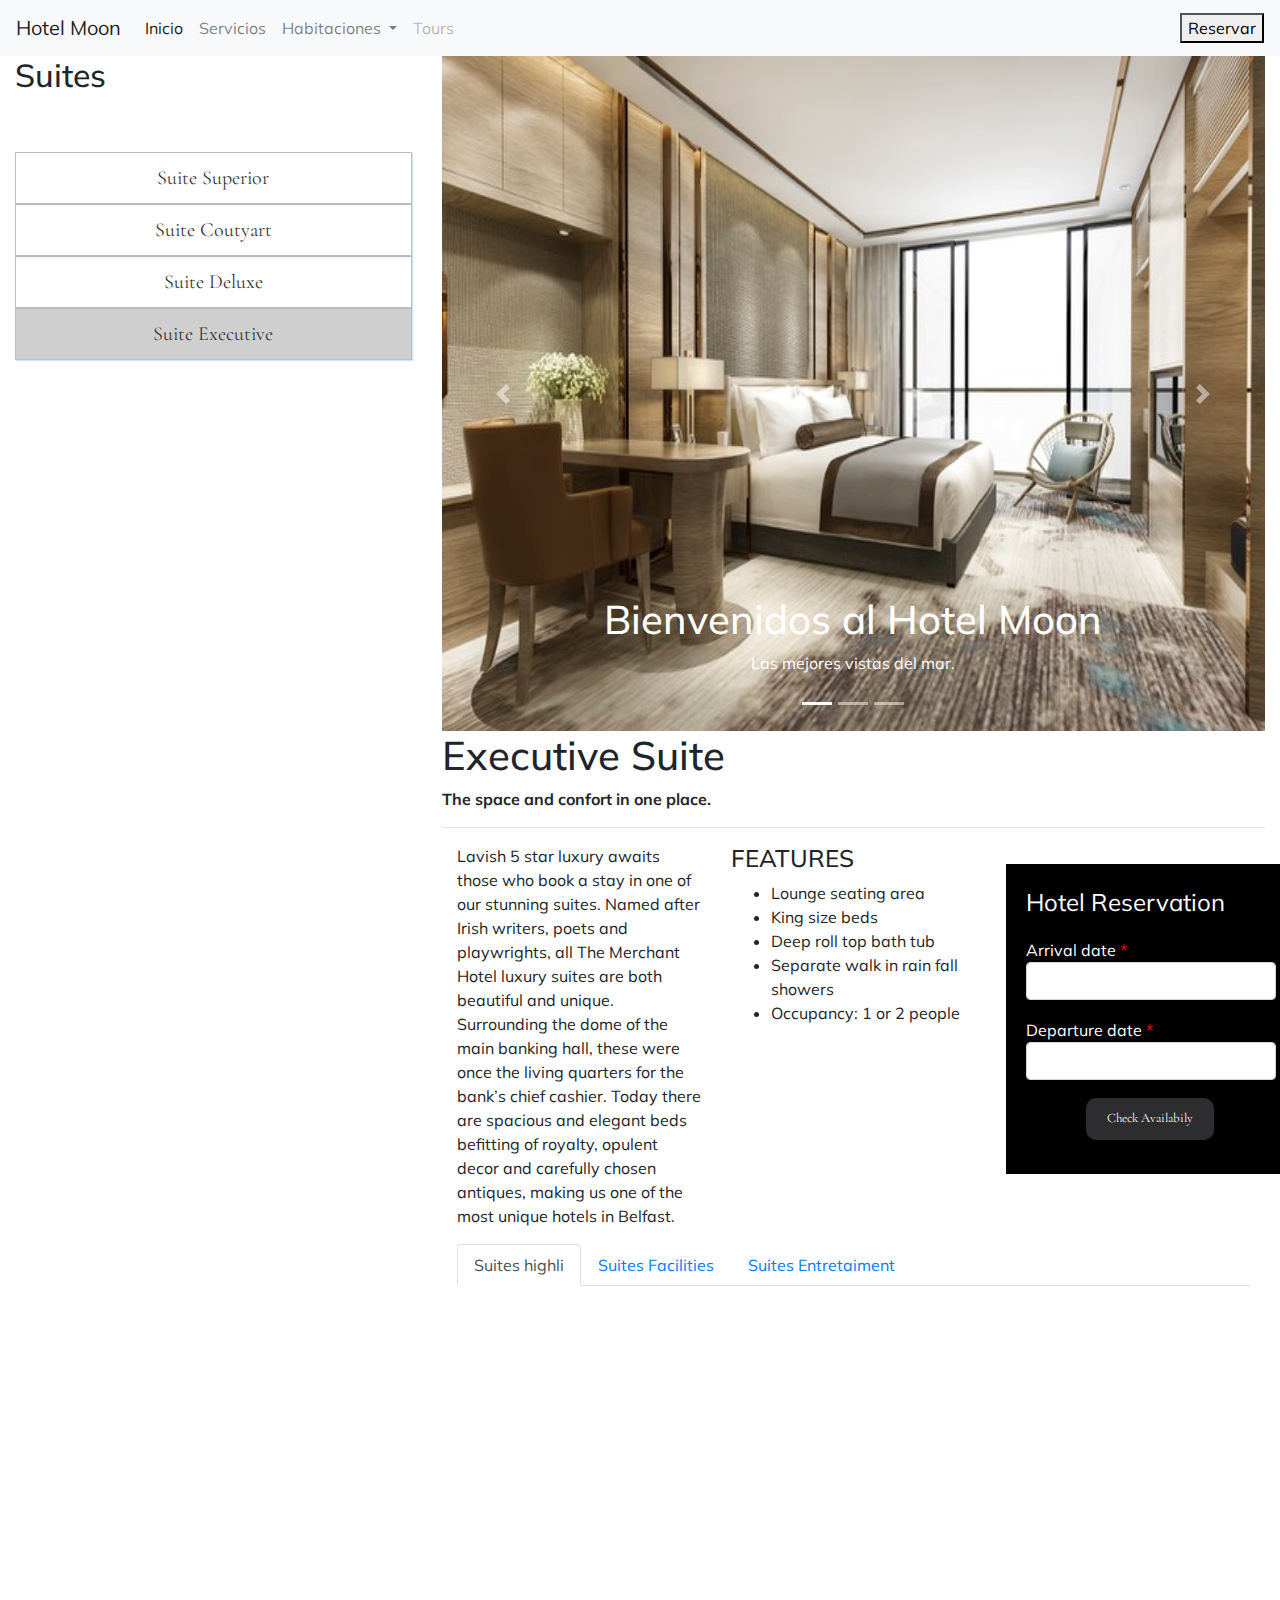
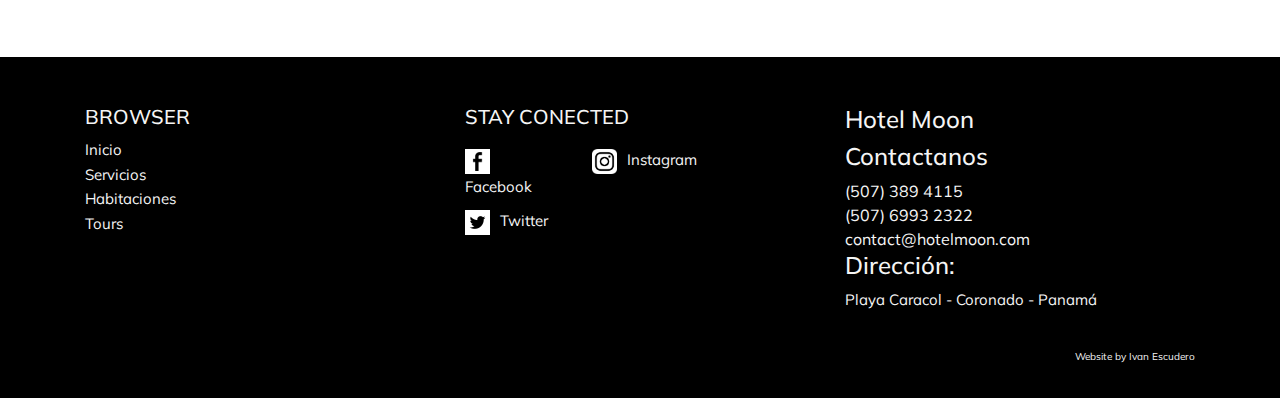
<file: suites.html>
<!DOCTYPE html>
<html>
<head>
	<title>The Suites</title>


		

		<meta charset="utf-8"> 
		<meta name="viewport" content="width=device-width, initial-scale=1.0">
        <meta http-equiv="X-UA-Compatible" content="IE=edge">

        <link rel="stylesheet" href="https://stackpath.bootstrapcdn.com/bootstrap/4.5.2/css/bootstrap.min.css" integrity="sha384-JcKb8q3iqJ61gNV9KGb8thSsNjpSL0n8PARn9HuZOnIxN0hoP+VmmDGMN5t9UJ0Z" crossorigin="anonymous">
        <script src="https://code.jquery.com/jquery-3.5.1.slim.min.js" integrity="sha384-DfXdz2htPH0lsSSs5nCTpuj/zy4C+OGpamoFVy38MVBnE+IbbVYUew+OrCXaRkfj" crossorigin="anonymous"></script>
        <script src="https://cdn.jsdelivr.net/npm/popper.js@1.16.1/dist/umd/popper.min.js" integrity="sha384-9/reFTGAW83EW2RDu2S0VKaIzap3H66lZH81PoYlFhbGU+6BZp6G7niu735Sk7lN" crossorigin="anonymous"></script>
        <script src="https://stackpath.bootstrapcdn.com/bootstrap/4.5.2/js/bootstrap.min.js" integrity="sha384-B4gt1jrGC7Jh4AgTPSdUtOBvfO8shuf57BaghqFfPlYxofvL8/KUEfYiJOMMV+rV" crossorigin="anonymous"></script>

      <link href="https://fonts.googleapis.com/css?family=Playfair+Display" rel="stylesheet">

      <!-- jQuery library -->
      <script src="https://ajax.googleapis.com/ajax/libs/jquery/3.3.1/jquery.min.js"></script>

      <!-- Latest compiled JavaScript -->
      <script src="https://maxcdn.bootstrapcdn.com/bootstrap/3.3.7/js/bootstrap.min.js"></script>

      <link rel="stylesheet" type="text/css" href="css/style2.css">

      <link rel="stylesheet" href="https://cdnjs.cloudflare.com/ajax/libs/font-awesome/4.7.0/css/font-awesome.min.css">

      
      <link href="https://fonts.googleapis.com/css?family=Crete+Round" rel="stylesheet">
      <link href="https://fonts.googleapis.com/css?family=Great+Vibes" rel="stylesheet">
       <link href="https://fonts.googleapis.com/css?family=Bitter" rel="stylesheet">

       <link href="https://fonts.googleapis.com/css?family=Cormorant+Garamond:400,700" rel="stylesheet">

       <link href="https://fonts.googleapis.com/css?family=Nanum+Myeongjo:400,700" rel="stylesheet">

       <link href="https://fonts.googleapis.com/css?family=Muli" rel="stylesheet">

       <link href="https://fonts.googleapis.com/css?family=Dancing+Script" rel="stylesheet">
       

       <!--    daypicker  -->   


 
</head>


<body id= "body1">
		<!-- ----------------------------------------------------------------------------------------------------------- -->
<!--  Navbar -->

  <!-- Navbar -->
 
  <nav class="navbar navbar-expand-lg navbar-light bg-light">
    <a class="navbar-brand" href="#">Hotel Moon</a>
    <button class="navbar-toggler" type="button" data-toggle="collapse" data-target="#navbarSupportedContent" aria-controls="navbarSupportedContent" aria-expanded="false" aria-label="Toggle navigation">
      <span class="navbar-toggler-icon"></span>
    </button>
  
    <div class="collapse navbar-collapse" id="navbarSupportedContent">
      <ul class="navbar-nav mr-auto">
        <li class="nav-item active">
          <a class="nav-link" href="#">Inicio <span class="sr-only">(current)</span></a>
        </li>
        <li class="nav-item">
          <a class="nav-link" href="#">Servicios</a>
        </li>
        <li class="nav-item dropdown">
          <a class="nav-link dropdown-toggle" href="#" id="navbarDropdown" role="button" data-toggle="dropdown" aria-haspopup="true" aria-expanded="false">
            Habitaciones
          </a>
          <div class="dropdown-menu" aria-labelledby="navbarDropdown">
            <a class="dropdown-item" href="suites">Suites</a>
            <a class="dropdown-item" href="#">Doble</a>
            <div class="dropdown-divider"></div>
            <a class="dropdown-item" href="#">Individuales</a>
          </div>
        </li>
        <li class="nav-item">
          <a class="nav-link disabled" href="#" tabindex="-1" aria-disabled="true">Tours</a>
        </li>
      </ul>
      <form class="form-inline my-2 my-lg-0">
        <button type="submit">Reservar</button>
      </form>
    </div>
  </nav>


 <!-- Formulario de reserva -->

       <div id="bookform" class="formfixed" style="background-color: black; width: 300px; height: 350px;   " > 
              
                <a id="cerrarbook"  onclick="bookclose" style="float: right;"><span class="equis" style="color: white;">X</span></a>

                    
                    <div class="submit container">
                    
                    <div style="padding-bottom: 18px;font-size : 24px;"><span class="formtextcolor">BOOK YOUR STAY</span></div>
                    <div style="display: flex; padding-bottom: 18px;width : 450px;"></div>
                    <div  style="padding-bottom: 18px;" ><span class="formtextcolor">Arrival date</span><span style="color: red;"> *</span><br/><br/>
                        
                      <input type="text" id="arrival" name="data_6" style="width : 250px;" class="form-control selector"  />
                                
                    </div>
                
                    <div style="padding-bottom: 18px;"><span class="formtextcolor">Departure date</span><span style="color: red;"> *</span><br/>
                      <br/>
                      <input type="text" id="departure" name="data_7" style="width : 250px;" class="form-control selector"/>
                    </div>
                   
                    <div>
                      <button onclick="geoPreview()" class="testbutton" style="margin-left: 60px; margin-top: 20px; margin-right: auto;">Check Availabily</button>
                    </div>

                 </div>
                     
                    

      </div> 


      <!-- -------------------------------------------------------------------------------------------------------- -->

	<div class="container-fluid" >
		
		<div class="row">

			<div class="col-lg-4">
				<h2>Suites</h2>

				<div class="btn-group-vertical" style="width: 100%; padding-top: 50px; ">
				  <button type="button" class="groupbut " style="font-size: 20px;">Suite Superior </button>
				  <button type="button" class="groupbut "  style="font-size: 20px;">Suite Coutyart </button>
				  <button type="button" class="groupbut" style="font-size: 20px;" >Suite Deluxe </button>
				  <button type="button" class="groupbut active2" style="font-size: 20px;" >  Suite Executive</button>
				</div>

			</div>

			<div class="col-lg-8">


        <div id="carouselExampleCaptions"class="carousel slide" data-ride="carousel">
          <ol class="carousel-indicators">
            <li data-target="#carouselExampleCaptions" data-slide-to="0" class="active"></li>
            <li data-target="#carouselExampleCaptions" data-slide-to="1"></li>
            <li data-target="#carouselExampleCaptions" data-slide-to="2"></li>
          </ol>
          <div class="carousel-inner">
            <div class="carousel-item active">
              <img src="images/index.jpg"  class="d-block w-100" alt="...">
              <div class="carousel-caption d-none d-md-block">
                <h1>Bienvenidos al Hotel Moon</h1>
                <p>Las mejores vistas del mar.</p>
              </div>
            </div>
            <div class="carousel-item">
              <img  src="images/index1.jpg" class="d-block w-100" alt="...">
              <div class="carousel-caption d-none d-md-block">
                <h1>Relax</h1>
                <p>El equilibro perfecto entre lujo y diversion</p>
              </div>
            </div>
            <div class="carousel-item">
              <img src="images/index2.jpg" class="d-block w-100" alt="...">
              <div class="carousel-caption d-none d-md-block">
                <h1>Habitaciones 5 estrellas</h1>
                <p>Praesent commodo cursus magna, vel scelerisque nisl consectetur.</p>
              </div>
            </div>
          </div>
          <a class="carousel-control-prev" href="#carouselExampleCaptions" role="button" data-slide="prev">
            <span class="carousel-control-prev-icon" aria-hidden="true"></span>
            <span class="sr-only">Previous</span>
          </a>
          <a class="carousel-control-next" href="#carouselExampleCaptions" role="button" data-slide="next">
            <span class="carousel-control-next-icon" aria-hidden="true"></span>
            <span class="sr-only">Next</span>
          </a>
        </div>
        


				<h1>Executive Suite</h1>
				<b>The space and confort in one place.</b>
				<hr>

			<div class="container-fluid">
				<div class="row">
					<div class="col-lg-4">
					<p>Lavish 5 star luxury awaits those who book a stay in one of our stunning suites. Named after Irish writers, poets and playwrights, all The Merchant Hotel luxury suites are both beautiful and unique. Surrounding the dome of the main banking hall, these were once the living quarters for the bank’s chief cashier. Today there are spacious and elegant beds befitting of royalty, opulent decor and carefully chosen antiques, making us one of the most unique hotels in Belfast.

					</p>
				</div>
				<div class="col-lg-4">
					<h4>FEATURES</h4>
					<ul>
						<li>Lounge seating area</li>
						<li>King size beds</li>
						<li>Deep roll top bath tub</li>
						<li>Separate walk in rain fall showers</li>
						<li>Occupancy: 1 or 2 people</li>
					</ul>
				</div>
				<div class="col-lg-4">
					<div id="bookform2" style="background-color: black; width: 300px; height: 310px; margin-top: 20px; padding: 20px; " > 
            
			             
			              	<div class="submit">
			              
			              		<div style="padding-bottom: 18px;font-size : 24px; color: white;">Hotel Reservation</div>
			              		
			              		<div style="padding-bottom: 18px;"><span style="color: white;">Arrival date</span> <span style="color: red;"> *</span><br/>
			              			<input type="text" id="arrival1" name="data_6" style="width : 250px;" class="form-control selector"/>
			              		</div>
			              		<div style="padding-bottom: 18px;"><span style="color: white;">Departure date</span><span style="color: red;"> *</span><br/>
			              			<input type="text" id="departure1"name="data_7" style="width : 250px;" class="form-control selector"/>
			              		</div>
			              		
			              		<div>
			                		<button class="btn btn-default navbar-btn" onclick="geoPreview2()" style="margin-left: 60px; margin-right: auto;">Check Availabily</button>
			              		</div>
			              
			             
			           
			              	</div>
			             


            		</div>
				</div>

				</div>
			</div>
			
				
				<div class="container-fluid">
					<div class="row">
						<div class="col-lg-12">

					<ul class="nav nav-tabs"  id="myTab" role="tablist">
					    <li class="nav-item" role="presentation">
                <a class="nav-link active" href="#home" data-toggle="tab">Suites highli</a></li>
              <li class="nav-item" role="presentation"><a class="nav-link" href="#menu1" data-toggle="tab">Suites Facilities</a>
              </li>
					    <li class="nav-item" role="presentation"><a class="nav-link"href="#menu2" data-toggle="tab">Suites Entretaiment</a></li>
					   
					</ul>

					<div class="tab-content">
					    <div id="home" class="tab-pane fade in active" style="padding-top: 15px;">
					      	
					      	<div class="col">
					      		<p>Our sumptuous suites feature: </p>
					      		<ul>
					      			<li>Antique and bespoke furnishings and works of art</li>
					      			<li>Super king size pillow top beds</li>
					      			<li>Lamb's wool and antiqued velvet throws</li>
					      			<li>Travertine marble bathrooms</li>
					      			<li>Deep roll top bath tubs</li>
					      		</ul>
					      	</div>
					      	
					      
					      	
					
					      	<div class="col-lg-8"> 
					      		<img src="images/index2.jpg" style="height: 180px; width: 280px;">
					      	</div>	
						</div>
						<div id="menu1" class="tab-pane fade" style="padding-top: 15px;">

							<div class="col-lg-4">
								<p>Our sumptuous suites feature: </p>
					      		<ul>
					      			<li>Antique and bespoke furnishings and works of art</li>
					      			<li>Super king size pillow top beds</li>
					      			<li>Lamb's wool and antiqued velvet throws</li>
					      			<li>Travertine marble bathrooms</li>
					      			<li>Deep roll top bath tubs</li>
					      		</ul>
					      		
							</div>

							<div class="col-lg-4">
								<ul>
					      			<li>Antique and bespoke furnishings and works of art</li>
					      			<li>Super king size pillow top beds</li>
					      			<li>Lamb's wool and antiqued velvet throws</li>
					      			<li>Travertine marble bathrooms</li>
					      			<li>Deep roll top bath tubs</li>
					      		</ul>

							</div>

							<div class="col-lg-4">
								<img src="images/index3.jpg" style="height: 180px; width: 280px;">

							</div>
					      
						</div>
						<div id="menu2" class="tab-pane fade" style="padding-top: 15px;">

							<div class="col-lg-4">
								<p>An array of in-room amenities and services including: </p>
					      		<ul>
					      			<li>Full air conditioning</li>
					      			<li>Complimentary Wi-Fi</li>
					      			<li>Full black-out blinds or curtains</li>
					      			<li>Hospitality trays</li>
					      			<li>Fridges</li>
					      		</ul>
					      	

							</div>

							<div class="col-lg-4">
								
								<ul>
					      			<li>A state-of-the-art television system</li>
					      			<li>Professional hairdryer</li>
					      			<li>Robes and slippers</li>
					      			<li>In-room safe</li>
					      			<li>Turndown service</li>
					      		</ul>
							</div>

							<div class="col-lg-4">
									<img src="images/index.jpg" style="height: 180px; width: 280px;">

							</div>

					      
						</div>
						
						</div>
					   
					
						</div>
					
					</div>
				</div>

		</div>

	</div>
</div>




    

<!-- -------------------------------------------------------------------------------------------------------------- -->
<footer>
  <div class="  foot">
      <div class="container pt-3">
  <div class="row ">
      
    <div class = "col-lg-4">
      <h5>BROWSER</h5>
        <div>
          <a>Inicio</a>
        </div>
        <div>
          <a >Servicios</a>
        </div>
        <div>
          <a >Habitaciones</a>
        </div>
        <div>
          <a> Tours</a>
        </div>

    </div>
    <div class = "col-lg-4">
      <h5 >STAY CONECTED</h5>
      <div class="row">
        
         <div class="col-sm-4" style="margin-top: 10px;">
                <a href="" ><img src="images/facebook-iconb.png" style="width: 25px; height: 25px; margin-right: 10px;">Facebook</a>
            </div>
            <div class="col-sm-8" style="margin-top: 10px;" >
                <a href=""><img src="images/Instagram_iconb.png" style="width: 25px; height: 25px; margin-right: 10px;">Instagram</a>
            </div>
            <div class="col-sm-12" style="margin-top: 10px;">
                <a href=""><img src="images/twitteric.png" style="width: 25px; height: 25px; margin-right: 10px;">Twitter</a>
            </div>
      </div>
    </div>
    <div class = "col-lg-4">
      <H4>Hotel Moon</H4>
      <h4>Contactanos</h4>
      
      <div>
        (507) 389 4115
      </div>
      <div>
          (507) 6993 2322
      </div>

      <div>
        contact@hotelmoon.com
      </div>
       <h4>Dirección:</h4>
      <div>
        <a href="https://www.google.es/maps/place/La+Isabela+Suites/@8.9530769,-79.5384199,17z/data=!3m1!4b1!4m5!3m4!1s0x8faca8cac892f629:0x11563e4b7f35c404!8m2!3d8.9530716!4d-79.5362312" target="_blank">Playa Caracol - Coronado - Panamá</a>
      </div>
     
      <div style="margin-top: 30px; float: right;">
          <span style="font-size: 10px;">Website by Ivan Escudero</span> 
      </div>
    </div>


  </div>
</div>

</div> 
</footer>

<script>

/// date picker init

$( ".selector" ).datepicker({ dateFormat: 'dd/mm/yy' });





</script>

</body>
</html>
</file>
<file: css/style2.css>
/*nav bar*/


.w-100 {
  width: 100% !important;
  height: 75vh;
}




/* Remove border color from the collapsible button */

/* Dropdown */
.open .dropdown-toggle {
    color: #fff ;
    background-color: #555 !important;
}

/* Dropdown links */
.dropdown-menu li a {
    color: #000 !important;
}

/* On hover, the dropdown links will turn red */
.dropdown-menu li a:hover {
    background-color: red !important;
}



/*Carousel*/

.reviewcara li.active {
    background-color: #000 ;
}



  .carousel-control.right, .carousel-control.left {
    background-image: none;
    color: #fff ;
}


.reviewsele{

  color: #000 !important;
}


.reviewcaraactive li {
    border-color: #000 ;
}

.reviewcaraactive li.active {
    background-color: #2D2D30 ;
}




.item h4 {
    font-size: 19px;
    line-height: 1.375em;
    font-weight: 400;
    font-style: italic;
    margin: 70px 0;
}

.item span {
    font-style: normal;
}



.forma{


	padding: 10px 0px 5px 10px;


}

footer {
    background-color: #000;
    color: #f5f5f5;
    padding: 32px;
}

footer a {
    color: #f5f5f5;
    font-size: 15px;

}

footer a:hover {
    color: #777;
    text-decoration: underline;

}

hr.style14 { 
  border: 0; 
  height: 1px; 
  background-image: -webkit-linear-gradient(left, #f0f0f0, #8c8b8b, #f0f0f0);
  background-image: -moz-linear-gradient(left, #f0f0f0, #8c8b8b, #f0f0f0);
  background-image: -ms-linear-gradient(left, #f0f0f0, #8c8b8b, #f0f0f0);
  background-image: -o-linear-gradient(left, #f0f0f0, #8c8b8b, #f0f0f0); 
}

.boton {

	background-color: #2D2D30;
	color: white;

}

.btn {
  -webkit-border-radius: 10;
  -moz-border-radius: 10;
  border-radius: 10px;
  font-family: Georgia;
  color: #ffffff;
  font-size: 13px;
  background: #2D2D30;
  padding: 10px 20px 10px 20px;
  text-decoration: none;
  font-family: 'Cormorant Garamond', serif;
}

.btn:hover {
  background: #666666;
  text-decoration: none;
}

.btn2 {
  -webkit-border-radius: 10;
  -moz-border-radius: 10;
  border-radius: 10px;
  font-family: Georgia;
  color: #ffffff;
  background: #016368;
  font-family: 'Cormorant Garamond', serif;
}

.btn2:hover {
  background: #019ba0;
  text-decoration: none;
}

.equis {

  color: white;
  margin-right: 10px;

}

.equis:link{

  text-decoration:none;
}

.submit{

   margin-left: auto;
  margin-right: auto;
}

.cartitle {

  text-shadow: 2px 2px 2px #2a2a2b;
  font-size: 120%;

}

.cartext {
  font-size: 20px;
   text-shadow: 2px 2px 2px #2a2a2b;



}

.testbutton {
  font-family: arial;
  color: #ffffff;
  font-size: 12px;
  box-shadow: 1px 1px 1px #BEE2F9;
  padding: 10px 25px;
  border: 1px solid #595959;
  background: #2D2D30;
  font-family: 'Cormorant Garamond', serif;
  
}
.testbutton:hover {
  
  background: #666666;
}

.buttonch1 {
  text-decoration: none;
  text-align: center
}


.selectext {
  font-size: 17px;
  text-align: center;
  font-family: 'Cormorant Garamond', serif;
  color: #2a2a2b;
}

.selecttitle{
  text-align: center;
  /*font-family: 'Cormorant Garamond', serif;*/
  font-weight: 500;
  font-size: 30px;
}

.legendtitle{

 /* font-family: 'Cormorant Garamond', serif;*/
  font-weight: 500;
  font-size: 30px;

}

.legendtext{

  font-size: 17px;
  font-family: 'Cormorant Garamond', serif;
  
}

body{
/*font-family: 'Cormorant Garamond', serif;*/
/*font-family: 'Nanum Myeongjo', serif;*/
font-family: 'Muli', sans-serif;


}

.carruceltext{
  font-family: 'Cormorant Garamond', serif;
}

.ui-datepicker {
background: #000; /* Old browsers */
opacity: 0.9;
font-size:14px;
padding:10px;
border:1px solid #ccc;
color: #b2b2b2;
}
 
.ui-datepicker table {
width:250px;
height: 200px;
}
 
.ui-datepicker table td {
text-align:center;
}
.ui-datepicker table td:hover a {

color: #000;
}
.ui-datepicker table td:hover  {
background-color: #fff;

}
 
.ui-datepicker a {
cursor:pointer;
text-decoration:none;
color: #fff;
}
.ui-datepicker a:hover {

}
 
.ui-datepicker-prev {
}
 
.ui-datepicker-next {
float:right;
}
 
.ui-datepicker-title {
text-align: center;
font-weight:bold;
}

.cuadroshover:hover {

  background: #ededed;


}

.cuadroshover {

  margin-top: 10px;

  
}



.formfixed{
  position: fixed;
  top: 100px;
  right: 30px;
  opacity: 0.9;
  color: #000;
  display: block;
  cursor: pointer;
  padding: 10px 9px;
  border: 1px solid #DEDEDE;
  z-index: 999999999999;
 
  -webkit-border-radius: 3px;
  border-radius: 3px;
  display: none;
}

.formtextcolor{

color: white;



}

.postborder {


    border-style: solid;
    border-width: 0px 0px 0px 1px;
    border-color: #b0b0b2;

}

.posthovertext:link{

text-decoration: none;

}


.centeredText {  
  top: 50%;
    left: 0;
    margin-top: -15px;
    font-size: 30px;
    color: #ffffff;
    text-align: center;
    width: 100%;
    font-weight: 900;
}


.packepost :link{

text-decoration: none;

}

.packepost a:hover{

  color:#84b2c9;

}

.packepost a {

  color: white;
  text-shadow: 2px 2px 2px #2a2a2b;
}



.reviewhover:link{

text-decoration: none;
color: #5a8499;

}

.aventurediv img {
 position: relative;
       
  
}

.middle {
  transition: .5s ease;
  opacity: 0;
  position: absolute;
  top: 55%;
  left: 50%;
  transform: translate(-50%, -50%);
  -ms-transform: translate(-50%, -50%);
  text-align: center;
  color: black;
  font-size:1.4rem;
  font-weight: 700;
  
}
.aventurediv:hover .image {
  transition: .5s ease;
  opacity: 0.3;
}

.aventurediv:hover .middle {
  opacity: 1;
}

.image {
  opacity: 1;
  display: block;
  width: 100%;
  height: auto;
  transition: .5s ease;
  backface-visibility: hidden;
}

.groupbut {

  font-family: arial;
  
  font-size: 12px;
  box-shadow: 1px 1px 1px #BEE2F9;
  padding: 10px 25px;
  border: 1px solid #595959;
  background-color: transparent;
  font-family: 'Cormorant Garamond', serif;
  width: 100%;
  opacity: 0.8;
  transition: .5s ease;
  border-style: solid;
    border-width: 1px;
    border-color: #b0b0b2;




}

.groupbut:hover {
  
  background: #c4c4c4;

}

.active2{
  background: #c4c4c4;
 
  

}



.logoblanco{

  height:50px;
  width: 20px;


}






 .carsize{
     

     margin-top: -130px;

     }



.font1{

  font-weight: 900;
  font-size: 100%;


}
</file>
